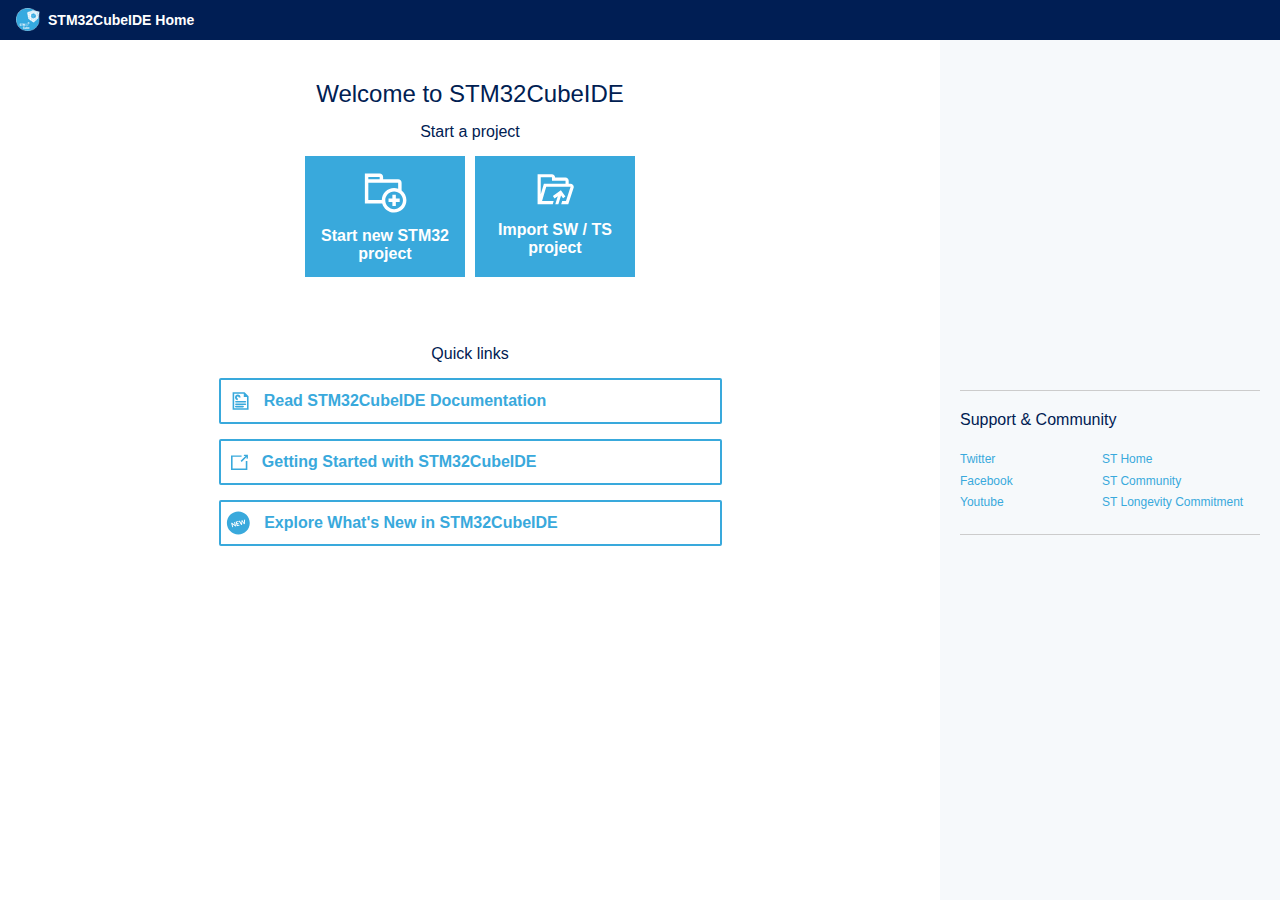
<file: code/STM32Driver/.metadata/.plugins/com.st.stm32cube.ide.mcu.informationcenter/index.html>
<!DOCTYPE html>
<html>
<head>
    <link rel="stylesheet" type="text/css" href="css/style.css">

    <link rel="icon" href="img/favicon.png" type="image/x-icon"/>
    <link rel="shortcut icon" href="img/favicon.png" type="image/x-icon"/>

    <meta http-equiv="content-type" content="text/html; charset=UTF-8"/>
    <title>Information Center</title>
</head>

<body>
<header class="header">
    <div class="header__logo"><a href="index.html"><img src="img/logo-ide.png" alt="STM32CubeIDE Logo"></a></div>
    <div class="header__logo--text"><a href="index.html">STM32CubeIDE Home</a></div>
</header>

<div class="wrapper">

    <main class="main">
        <section class="main__title"><h1>Welcome to STM32CubeIDE</h1></section>
        <section class="main__title-second"><h2>Start a project</h2></section>

        <div class="wrapper__container">
            <a class="container__box" href="http://org.eclipse.ui.intro/runAction?pluginId=com.st.stm32cube.ide.mcu.informationcenter&amp;class=com.st.stm32cube.ide.mcu.informationcenter.WelcomePageAction&amp;wizardId=com.st.stm32cube.common.projectcreation.ui.stm32projectwizard">
                <span class="container__box--svg">
                    <svg version="1.1" xmlns="http://www.w3.org/2000/svg" x="0px" y="0px"
                         width="46px" height="44px" viewBox="0 0 40 36" enable-background="new 0 0 40 36"
                         xml:space="preserve">
                        <path fill="currentColor" d="M26.425,25.848H23.07v-3h3.354v-3.354h3v3.354h3.354v3h-3.354V29.2h-3L26.425,25.848L26.425,25.848z
                             M17.595,27.148H2.5V1h12.861c1.657,0,3,1.343,3,3v2.145h13.076c1.657,0,3,1.343,3,3v6.717c2.64,2.023,4.188,5.16,4.188,8.486
                            c0,5.899-4.801,10.701-10.701,10.701C22.992,35.049,18.829,31.694,17.595,27.148z M31.437,14.239V9.144H5.501v15.005h11.723
                            c0.106-5.811,4.866-10.5,10.7-10.5C29.153,13.648,30.336,13.855,31.437,14.239z M15.361,4H5.5v2.144h9.861V4z M27.924,16.646
                            c-4.254,0-7.701,3.447-7.701,7.701c0,4.253,3.447,7.701,7.701,7.701c4.253,0,7.701-3.448,7.701-7.701
                        C35.625,20.094,32.177,16.646,27.924,16.646L27.924,16.646z"/>
                    </svg>
                </span>
                <span class="container__box--text">
                    Start new STM32 project
                </span>
            </a>
            <a class="container__box" href="http://org.eclipse.ui.intro/runAction?pluginId=com.st.stm32cube.ide.mcu.informationcenter&amp;class=com.st.stm32cube.ide.mcu.informationcenter.WelcomePageAction&amp;wizardId=org.eclipse.e4.ui.importer.wizard">
                <span class="container__box--svg">
                    <svg version="1.1" xmlns="http://www.w3.org/2000/svg" x="0px" y="0px"
                         width="44px" height="38px" viewBox="0 0 44 38" enable-background="new 0 0 44 38"
                         xml:space="preserve">
                        <path fill="currentColor" d="M30.059,27.17l2.359-1.773l-4.544-6.08l-8.027,5.764l1.726,2.406l3.215-2.295l-2.486,7.947h3.056
                            l1.014-3.166h-0.017l1.742-5.415L30.059,27.17L30.059,27.17z M37.517,12.667h-1.821V9.848c0-1.821-1.473-3.277-3.277-3.277H22.126
                            V6.444c0-1.805-1.472-3.278-3.277-3.278H4.583v30.004H7.75v-0.032h11.986l0.95-3.166H9.08l4.164-14.139h24.272
                            c0.017,0,0.032,0,0.063,0.016l-4.607,14.124h-3.784l-0.997,3.166h7.077l5.446-16.704l0.079-0.491
                            C40.794,14.139,39.322,12.667,37.517,12.667z M7.753,6.335h11.1c0.047,0,0.111,0.063,0.111,0.112v3.292h13.458
                        c0.062,0,0.11,0.047,0.11,0.112v2.817h-21.66l-3.12,10.61V6.335z"/>
                    </svg>
                </span>
                <span class="container__box--text">
                    Import SW / TS project
                </span>
            </a>
			<!--
            <a class="container__box" href="http://org.eclipse.ui.intro/runAction?pluginId=com.st.stm32cube.ide.mcu.informationcenter&amp;class=com.st.stm32cube.ide.mcu.informationcenter.DefaultApplicationOpenerAction&amp;file=internal.html">
                <span class="container__box--svg">
                    <svg version="1.1" xmlns="http://www.w3.org/2000/svg" x="0px" y="0px"
                         width="44px" height="40px" viewBox="0 0 44 40" enable-background="new 0 0 44 40"
                         xml:space="preserve">
                    <path fill="currentColor" d="M38.84,26.038c-0.449-1.399-1.243-2.663-2.309-3.675l1.854-5.687
                        c-0.012-0.008-8.55-0.017-25.611-0.02L8.395,31.543h13.85c0.438,1.268,1.159,2.405,2.09,3.334H7v0.035H3.667V3.333h15.005
                        c1.901,0,3.453,1.55,3.453,3.452v0.12h10.837c1.903,0,3.451,1.55,3.451,3.454v2.965h1.909c1.904,0,3.449,1.547,3.449,3.454v0.265
                        l-2.934,8.997H38.84z M7,24.472l3.278-11.148H33.08v-2.965c-0.002-0.064-0.054-0.117-0.118-0.12h-14.17V6.785
                        c-0.003-0.064-0.055-0.116-0.12-0.119H7V24.472z M30.521,33.755c-2.8,0-5.05-2.267-5.05-5.05c0-2.801,2.25-5.051,5.05-5.051
                        c2.783,0,5.051,2.25,5.051,5.051C35.572,31.488,33.305,33.755,30.521,33.755 M39.822,36.572l-3.65-3.634
                        c0.9-1.184,1.416-2.65,1.416-4.233c0-3.908-3.167-7.075-7.074-7.075c-3.908,0-7.075,3.167-7.075,7.075l0,0
                        c0,3.9,3.167,7.066,7.083,7.066c1.584,0,3.051-0.517,4.233-1.416l3.634,3.649c0.399,0.384,1.033,0.384,1.434,0
                        C40.205,37.605,40.205,36.972,39.822,36.572"/>
                    </svg>
                </span>
                <span class="container__box--text">
                    Explore Example Projects
                </span>
            </a>
			-->
        </div>
        <section class="main__title-second"><h2>Quick links</h2></section>

        <div class="wrapper__container__link">
            <a class="container__box__link" href="http://org.eclipse.ui.intro/runAction?pluginId=com.st.stm32cube.ide.mcu.informationcenter&amp;class=com.st.stm32cube.ide.mcu.informationcenter.ICDocPageAction&amp;">
                <span class="container__box__link--svg">
                    <svg version="1.1" xmlns="http://www.w3.org/2000/svg" x="0px" y="0px"
                         width="20px" height="22px" viewBox="0 0 20 22" enable-background="new 0 0 20 22"
                         xml:space="preserve">
                    <path fill="currentColor" d="M3.333,3.5v15h13.333V6.69L13.477,3.5H3.333z M1.667,1.833h12.5L18.334,6v14.166H1.667V1.833z
                         M13.334,3.5h0.143l3.189,3.19v0.144h-3.332V3.5z M5.096,12.666c-0.46,0-0.833-0.373-0.833-0.832C4.263,11.373,4.636,11,5.096,11
                        h9.936c0.461,0,0.834,0.373,0.834,0.834c0,0.459-0.373,0.832-0.834,0.832H5.096z M5.096,15.166c-0.46,0-0.833-0.373-0.833-0.832
                        c0-0.461,0.373-0.834,0.833-0.834h9.936c0.461,0,0.834,0.373,0.834,0.834c0,0.459-0.373,0.832-0.834,0.832H5.096z M5,17.666
                        c-0.46,0-0.833-0.373-0.833-0.832C4.167,16.373,4.54,16,5,16h7.629c0.459,0,0.833,0.373,0.833,0.834
                        c0,0.459-0.374,0.832-0.833,0.832H5z M10,7.25c0-1.611-1.306-2.917-2.917-2.917S4.167,5.639,4.167,7.25s1.306,2.917,2.917,2.917
                        V8.223c-0.537,0-0.973-0.436-0.973-0.973s0.436-0.973,0.973-0.973S8.056,6.713,8.056,7.25l0,0H10z"/>
                    </svg>
                    <span class="container__box__link--text">Read STM32CubeIDE Documentation</span>
                </span>
            </a>
        </div>
        <div class="wrapper__container__link">
            <a class="container__box__link" href="http://org.eclipse.ui.intro/runAction?pluginId=com.st.stm32cube.ide.mcu.informationcenter&amp;class=com.st.stm32cube.ide.mcu.informationcenter.DefaultApplicationOpenerAction&amp;file=docs/DM00598966.pdf&amp;plugin=com.st.stm32cube.ide.documentation">
                <span class="container__box__link--svg">
                    <svg version="1.1" xmlns="http://www.w3.org/2000/svg" x="0px" y="0px"
                         width="18px" height="17px" viewBox="0 0 18 17" enable-background="new 0 0 18 17"
                         xml:space="preserve">
                    <path fill="currentColor" d="M15.35,7H17v9.318H0V1.167h11V2.65H1.65v12.09h13.7V7z M9.967,6.781l5.137-5.137L13.235,1.8
                        l0.355-1.437l3.952,0.078l0.077,3.952l-1.481,0.31L16.25,2.79l-5.138,5.137L9.967,6.781z"/>
                    </svg>
                    <span class="container__box__link--text">Getting Started with STM32CubeIDE</span>
                </span>
            </a>
        </div>
<!-- STM32Cube Ecosystem pages
        <div class="wrapper__container__link">
            <a class="container__box__link" href="ecosystem.html">
                <span class="container__box__link--svg">
                    <svg version="1.1" xmlns="http://www.w3.org/2000/svg" x="0px" y="0px"
                         width="18px" height="17px" viewBox="0 0 18 17" enable-background="new 0 0 18 17"
                         xml:space="preserve">
                    <path fill="currentColor" d="M15.35,7H17v9.318H0V1.167h11V2.65H1.65v12.09h13.7V7z M9.967,6.781l5.137-5.137L13.235,1.8
                        l0.355-1.437l3.952,0.078l0.077,3.952l-1.481,0.31L16.25,2.79l-5.138,5.137L9.967,6.781z"/>
                    </svg>
                    <span class="container__box__link--text">Getting started with STM32Cube ecosystem</span>
                </span>
            </a>
        </div>
		-->
        <div class="wrapper__container__link">
            <a class="container__box__link" href="http://org.eclipse.ui.intro/runAction?pluginId=com.st.stm32cube.ide.mcu.informationcenter&amp;class=com.st.stm32cube.ide.mcu.informationcenter.DefaultApplicationOpenerAction&amp;file=docs/DM00603738.pdf&amp;plugin=com.st.stm32cube.ide.documentation">
                <span class="circle-svg">
                    <svg version="1.1" xmlns="http://www.w3.org/2000/svg" x="0px" y="0px"
                         width="26px" height="26px" viewBox="0 0 26 26" enable-background="new 0 0 26 26"
                         xml:space="preserve">
                    <path fill="currentColor" d="M13,25.071c6.667,0,12.071-5.404,12.071-12.071S19.667,0.929,13,0.929S0.929,6.333,0.929,13
                        S6.333,25.071,13,25.071z M16.228,13.553c-0.003-0.097-0.003-0.193,0-0.29l0.011-0.266l0.147-2.582
                        c0.02-0.156,0.136-0.283,0.29-0.317l0.315-0.079c0.079-0.023,0.165-0.022,0.243,0.004c0.07,0.025,0.129,0.074,0.167,0.137
                        l1.335,2.213l0.131,0.217c0.046,0.076,0.09,0.16,0.133,0.25c-0.011-0.176-0.018-0.352-0.018-0.528l0.033-2.554
                        c0.004-0.071,0.031-0.139,0.08-0.191c0.054-0.063,0.127-0.107,0.209-0.125l0.839-0.209l-0.272,4.949l-0.967,0.24l-1.572-2.632
                        c-0.061-0.095-0.117-0.191-0.17-0.29c0,0.112-0.004,0.224-0.014,0.335l-0.166,3.067l-0.967,0.24l-2.563-4.241l0.896-0.223
                        c0.082-0.023,0.168-0.022,0.248,0.004c0.069,0.024,0.127,0.073,0.163,0.138l1.228,2.239c0.041,0.073,0.082,0.15,0.125,0.234
                        c0.044,0.083,0.082,0.172,0.117,0.265v-0.004v0.004L16.228,13.553l0.001,0.002L16.228,13.553L16.228,13.553z M6.029,12.752
                        c0.046-0.011,0.085-0.019,0.118-0.022c0.061-0.008,0.123,0.004,0.177,0.033c0.035,0.02,0.068,0.041,0.099,0.065l2.87,2.216
                        c-0.056-0.159-0.106-0.321-0.148-0.485l-0.605-2.433l0.94-0.234l1.146,4.594l-0.555,0.14c-0.071,0.02-0.145,0.024-0.217,0.013
                        c-0.073-0.016-0.141-0.049-0.199-0.098l-2.849-2.196c0.026,0.077,0.051,0.155,0.074,0.231c0.023,0.074,0.043,0.146,0.061,0.213
                        l0.614,2.464l-0.94,0.233l-1.146-4.594L6.029,12.752L6.029,12.752z M13.194,10.966l0.205,0.82l-1.886,0.47l0.268,1.072l1.444-0.36
                        l0.197,0.789l-1.445,0.36l0.273,1.094l1.886-0.47l0.204,0.819l-2.958,0.738l-1.146-4.595L13.194,10.966z"/>
                    </svg>
                    <span class="container__box__link--text">Explore What&apos;s New in STM32CubeIDE</span>
                </span>
            </a>
        </div>
    </main>
	
    <aside class="aside">
        <!--<section class="aside__title"><h3>Today’s Digest</h3></section>
        <div class="aside__content__img">
            <div class="aside__content__img--svg">
                <img src="img/bitmap.png" class="bitmap-class" alt="">
            </div>-->
			<div style="margin-top: 350px;"> <!-- TODO: Dirty hack!-->
            <div class="aside-line"></div>
            <section class="aside__title-second"><h3>Support &amp; Community</h3></section>
            <div class="aside__content__wrapper">
                <div class="aside__content--text">
                    <ul>
                        <li><a href="http://org.eclipse.ui.intro/runAction?pluginId=com.st.stm32cube.ide.mcu.informationcenter&amp;class=com.st.stm32cube.ide.mcu.informationcenter.DefaultApplicationOpenerAction&amp;url=https://twitter.com/st_world">Twitter</a></li>
                        <li><a href="http://org.eclipse.ui.intro/runAction?pluginId=com.st.stm32cube.ide.mcu.informationcenter&amp;class=com.st.stm32cube.ide.mcu.informationcenter.DefaultApplicationOpenerAction&amp;url=https://www.facebook.com/STMicroelectronics.NV">Facebook</a></li>
                        <li><a href="http://org.eclipse.ui.intro/runAction?pluginId=com.st.stm32cube.ide.mcu.informationcenter&amp;class=com.st.stm32cube.ide.mcu.informationcenter.DefaultApplicationOpenerAction&amp;url=https://www.youtube.com/c/STMicroelectronics">Youtube</a></li>
                    </ul>
                </div>
                <div class="aside__content--text">
                    <ul>
                        <li><a href="http://org.eclipse.ui.intro/runAction?pluginId=com.st.stm32cube.ide.mcu.informationcenter&amp;class=com.st.stm32cube.ide.mcu.informationcenter.DefaultApplicationOpenerAction&amp;url=https://www.st.com/">ST Home</a></li>
                        <li><a href="http://org.eclipse.ui.intro/runAction?pluginId=com.st.stm32cube.ide.mcu.informationcenter&amp;class=com.st.stm32cube.ide.mcu.informationcenter.DefaultApplicationOpenerAction&amp;url=https://community.st.com/s/">ST Community</a></li>
						<li><a href="http://org.eclipse.ui.intro/runAction?pluginId=com.st.stm32cube.ide.mcu.informationcenter&amp;class=com.st.stm32cube.ide.mcu.informationcenter.DefaultApplicationOpenerAction&amp;url=https://www.st.com/content/st_com/en/support/resources/product-longevity.html">ST Longevity Commitment</a></li>
                    </ul>
                </div>
            </div>
            <div class="aside-line"></div>
        <!--</div>-->
    </aside>
</div>


</body>
</html>
</file>
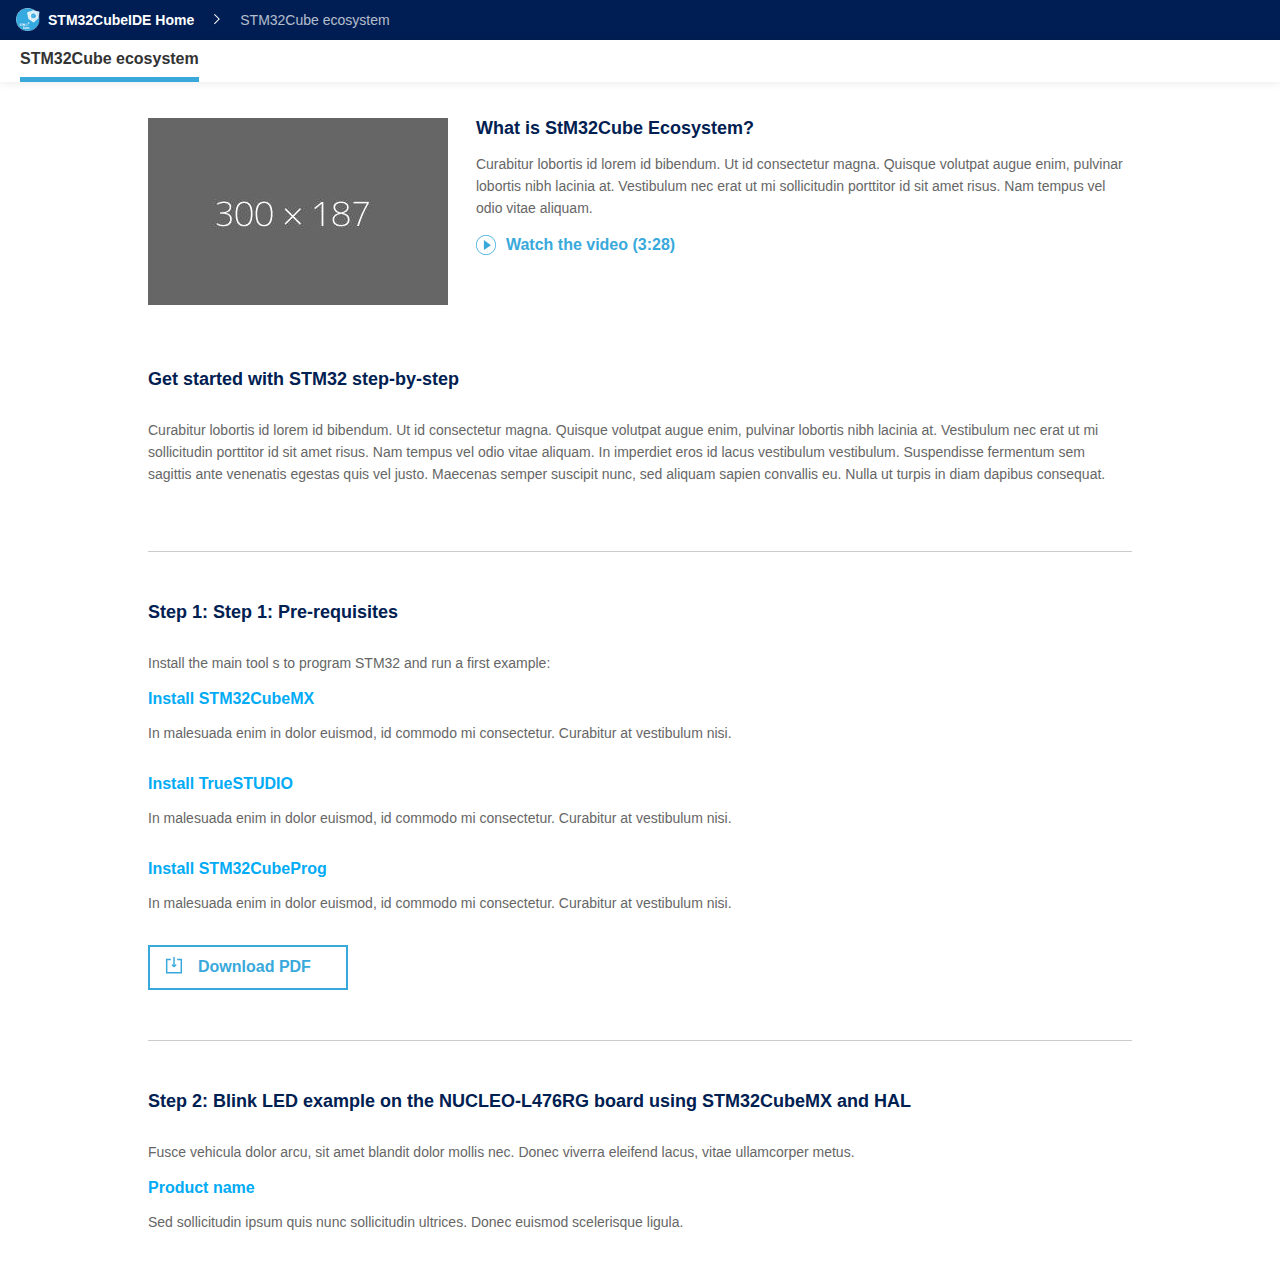
<file: code/STM32Driver/.metadata/.plugins/com.st.stm32cube.ide.mcu.informationcenter/ecosystem.html>
<!DOCTYPE html>
<html>
<head>
    <link rel="stylesheet" type="text/css" href="css/style.css">

    <link rel="icon" href="img/favicon.png" type="image/x-icon">
    <link rel="shortcut icon" href="img/favicon.png" type="image/x-icon">

    <meta http-equiv="content-type" content="text/html; charset=UTF-8"/>
    <title>Information Center</title>
</head>

<body>
<header class="header">
    <div class="header__logo"><a href="index.html"><img src="img/logo-ide.png" alt="STM32CubeIDE Logo"></a></div>
    <div class="header__logo--text"><a href="index.html">STM32CubeIDE Home</a></div>
    <div class="header__submenu--element">
        <svg width="6" height="11" viewBox="0 0 6 11">
            <path fill="#fff" fill-rule="nonzero" d="M4.442 5.11L0 9.519l.704.71 5.158-5.117L.71 0 .004.71z"/>
        </svg>
    </div>
    <div class="header__submenu--item">STM32Cube ecosystem</div>
</header>


<div class="tabs">
    <div class="tab">
        <input name="checkbox-tabs-group" type="radio" id="checkbox1" class="checkboxtab" checked>
        <label for="checkbox1">STM32Cube ecosystem</label>
        <div class="content">
            <div class="wrapper-main">
                <div class="wrapper-section">
                    <div class="col-4"><img src="img/dummy-vid.jpg" alt=""></div>
                    <div class="col-8">
                        <div class="section-title">What is StM32Cube Ecosystem?</div>
                        <div class="separator-small"></div>
                        <div class="content-text">Curabitur lobortis id lorem id bibendum. Ut id consectetur magna.
                            Quisque volutpat augue enim, pulvinar lobortis nibh lacinia at. Vestibulum nec erat ut
                            mi
                            sollicitudin porttitor id sit amet risus. Nam tempus vel odio vitae aliquam.
                        </div>
                        <div class="separator-small"></div>
                        <a class="btn btn-video" href="#">
                            <svg version="1.1" id="Ebene_1" xmlns="http://www.w3.org/2000/svg" x="0px" y="0px"
                                 width="20px" height="20px" viewBox="0 0 20 20" enable-background="new 0 0 20 20"
                                 xml:space="preserve">
                                <path id="Icon-5" fill="currentColor" d="M10,20C4.477,20,0,15.522,0,10C0,4.477,4.477,0,10,0c5.523,0,10,4.477,10,10
                                    C20,15.522,15.523,20,10,20z M10,19.285c5.129,0,9.285-4.157,9.285-9.285c0-5.128-4.156-9.286-9.285-9.286
                                    c-5.128,0-9.286,4.158-9.286,9.286C0.714,15.128,4.872,19.285,10,19.285z M7.894,5.012l7.06,5.125l-7.06,4.794V5.012z"></path>
                            </svg>
                            <span class="btn-text">Watch the video (3:28)</span>
                        </a>
                    </div>
                </div>
                <div class="seperator-60"></div>
                <div class="wrapper-section">
                    <div class="col-12">
                        <div class="section-title">Get started with STM32 step-by-step</div>
                        <div class="seperator-big"></div>
                        <div class="content-text">Curabitur lobortis id lorem id bibendum. Ut id consectetur magna.
                            Quisque volutpat augue enim, pulvinar lobortis nibh lacinia at. Vestibulum nec erat ut
                            mi
                            sollicitudin porttitor id sit amet risus. Nam tempus vel odio vitae aliquam. In
                            imperdiet
                            eros id lacus vestibulum vestibulum. Suspendisse fermentum sem sagittis ante venenatis
                            egestas quis vel justo. Maecenas semper suscipit nunc, sed aliquam sapien convallis eu.
                            Nulla ut turpis in diam dapibus consequat.
                        </div>
                        <div class="separator-small"></div>
                    </div>
                </div>
                <div class="wrapper-section">
                    <div class="line"></div>
                </div>

                <div class="wrapper-section">
                    <div class="col-12">
                        <div class="section-title">Step 1: Step 1: Pre-requisites</div>
                        <div class="seperator-big"></div>
                        <div class="content-text">Install the main tool
                            s to program STM32 and run a first example:
                        </div>
                        <div class="separator-small"></div>

                        <a class="section-title-second" href="#">Install STM32CubeMX</a>
                        <div class="separator-small"></div>
                        <div class="content-text">In malesuada enim in dolor euismod, id commodo mi consectetur.
                            Curabitur at vestibulum nisi.
                        </div>
                        <div class="seperator-big"></div>

                        <a class="section-title-second" href="#">Install TrueSTUDIO</a>
                        <div class="separator-small"></div>
                        <div class="content-text">In malesuada enim in dolor euismod, id commodo mi consectetur.
                            Curabitur at vestibulum nisi.
                        </div>
                        <div class="seperator-big"></div>

                        <a class="section-title-second" href="#">Install STM32CubeProg</a>
                        <div class="separator-small"></div>
                        <div class="content-text">In malesuada enim in dolor euismod, id commodo mi consectetur.
                            Curabitur at vestibulum nisi.
                        </div>
                        <div class="seperator-big"></div>


                        <a class="btn btn-border" href="#">
                            <div class="btn-download-svg">
                                <svg version="1.1" xmlns="http://www.w3.org/2000/svg" x="0px" y="0px"
                                     width="18px" height="17px" viewBox="0 0 18 19" enable-background="new 0 0 18 19"
                                     xml:space="preserve">
                                    <path id="icon-download" fill="currentColor" d="M12.494,2H18v16.318H0V2h5.505v1.6H1.65v13.14h14.7V3.6h-3.855V2z M8.19,0h1.621v9.265
                                        l1.273-1.432L11.913,9.1l-2.849,2.74L6.215,9.1l0.765-1.267l1.21,1.433V0z"/>
                                </svg>
                            </div>
                            <span class="btn-text">Download PDF</span>
                        </a>
                    </div>
                </div>

                <div class="wrapper-section">
                    <div class="line"></div>
                </div>
                <div class="wrapper-section">
                    <div class="col-12">
                        <div class="section-title">Step 2: Blink LED example on the NUCLEO-L476RG board using
                            STM32CubeMX and HAL
                        </div>
                        <div class="seperator-big"></div>
                        <div class="content-text">Fusce vehicula dolor arcu, sit amet blandit dolor mollis nec.
                            Donec viverra eleifend lacus, vitae ullamcorper metus.
                        </div>
                        <div class="separator-small"></div>

                        <a class="section-title-second" href="#">Product name</a>
                        <div class="separator-small"></div>
                        <div class="content-text">Sed sollicitudin ipsum quis nunc sollicitudin ultrices. Donec
                            euismod scelerisque ligula.
                        </div>
                        <div class="seperator-big"></div>

                    </div>
                </div>
            </div>
        </div>
    </div>
    <!---
    <div class="tab">
        <input name="checkbox-tabs-group" type="radio" id="checkbox2" class="checkboxtab">
        <label for="checkbox2">Support and Trainings</label>
        <div class="content">
            This is the content of tab 2
        </div>
    </div>
    !-->
</div>

</body>
</html>
</file>
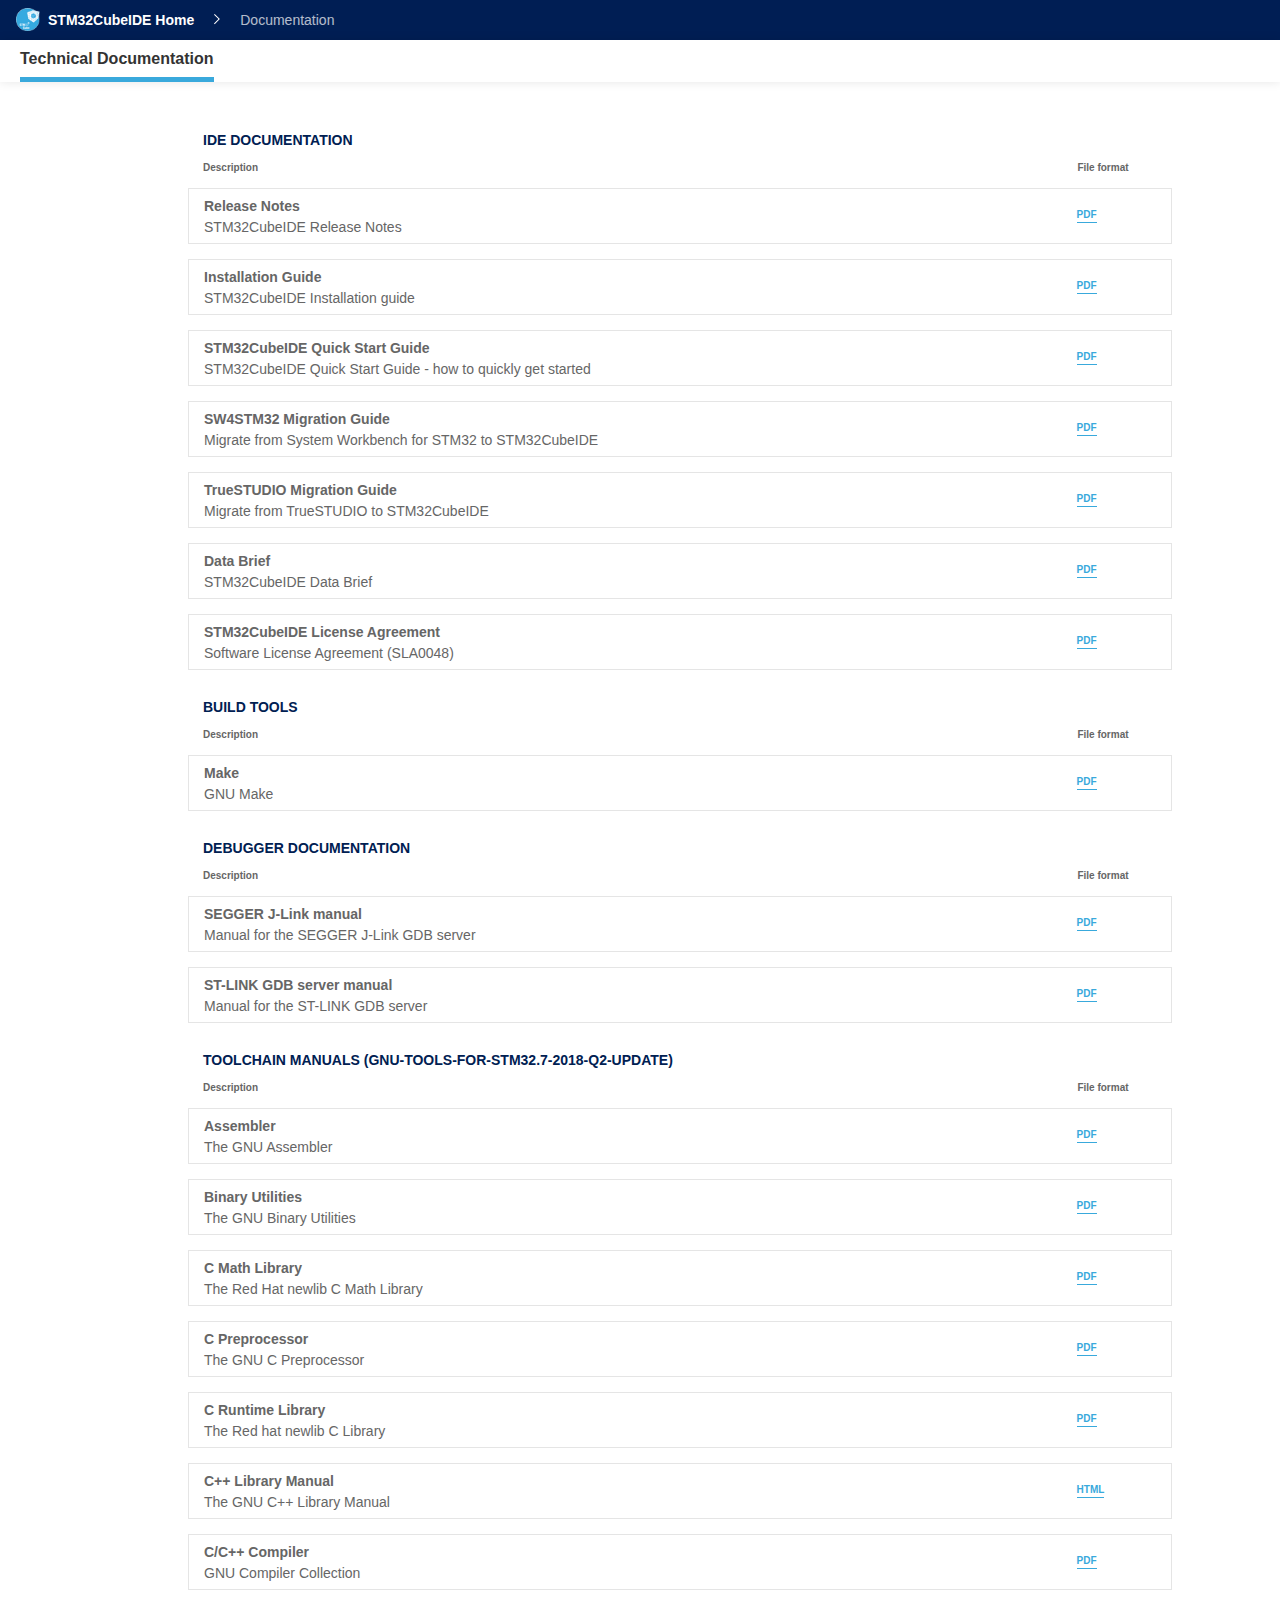
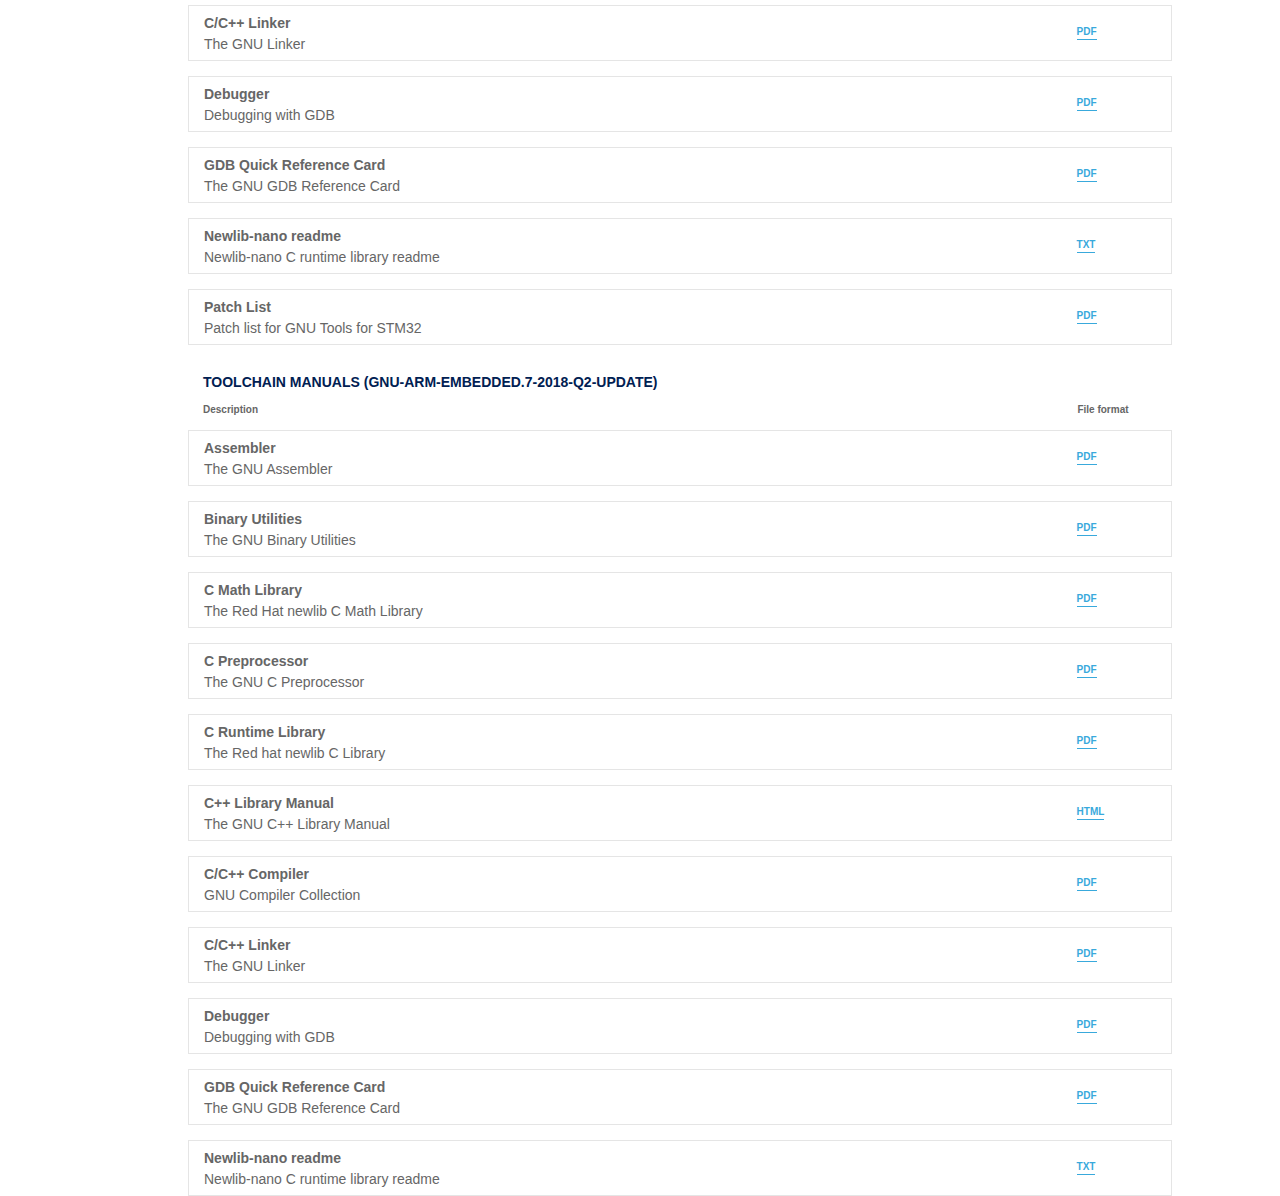
<file: code/STM32Driver/.metadata/.plugins/com.st.stm32cube.ide.mcu.informationcenter/tech-doc.html>
<!DOCTYPE html>
<html>
<head>
    <link rel="stylesheet" type="text/css" href="css/style.css">

    <link rel="icon" href="img/favicon.png" type="image/x-icon"/>
    <link rel="shortcut icon" href="img/favicon.png" type="image/x-icon"/>

    <meta http-equiv="content-type" content="text/html; charset=UTF-8"/>
    <title>Information Center</title>
</head>

<body>
<header class="header">
    <div class="header__logo"><a href="index.html"><img src="img/logo-ide.png" alt="STM32CubeIDE Logo"></a></div>
    <div class="header__logo--text"><a href="index.html">STM32CubeIDE Home</a></div>
    <div class="header__submenu--element">
        <svg xmlns="http://www.w3.org/2000/svg" width="6" height="11" viewBox="0 0 6 11">
            <path fill="#fff" fill-rule="nonzero" d="M4.442 5.11L0 9.519l.704.71 5.158-5.117L.71 0 .004.71z"/>
        </svg>
    </div>
    <div class="header__submenu--item">Documentation</div>
</header>

<div class="tabs">
    <div class="tab">
        <input name="checkbox-tabs-group" type="radio" id="checkbox1" class="checkboxtab" checked>
        <label for="checkbox1">Technical Documentation</label>
        <div class="content">
            <div class="wrapper-main">

			<!-- IDE DOCS! START HERE -->
			
			<div class="wrapper-main">
            <div class="wrapper-main">
                <div class="wrapper-section wrapper-padding">
                    <div class="col-12">
                        <div class="separator-small"></div>
                        <div class="section-title-download">IDE DOCUMENTATION</div>
                        <div class="separator-small"></div>
                    </div>
                </div>
                <div class="wrapper-section wrapper-padding">
                    <div class="col-11">
                        <div class="section-title-descri">Description</div>
                    </div>
                    <div class="col-1">
                        <div class="section-title-descri">File format</div>
                    </div>
                </div>
                <div class="separator-small"></div>                <div class="wrapper-section">
                    <section class="wrapper-section download-box">
                        <div class="col-11">
                            <div class="download-box--title">Release Notes</div>
                            <div class="download-box--descri">STM32CubeIDE Release Notes</div>
                        </div>
                        <div class="col-1">
                            <a class="btn btn-download-box" href="http://org.eclipse.ui.intro/runAction?pluginId=com.st.stm32cube.ide.mcu.informationcenter&amp;class=com.st.stm32cube.ide.mcu.informationcenter.DefaultApplicationOpenerAction&amp;path=/D:/STM32CubeIDE_1.0.2/STM32CubeIDE/plugins/com.st.stm32cube.ide.documentation_1.0.1.201906121233/docs/DM00603738.pdf">
                                <span class="btn-text-download ">PDF</span>
                            </a>
                        </div>
                    </section>
                </div>
				
				<div class="separator-small"></div>                <div class="wrapper-section">
                    <section class="wrapper-section download-box">
                        <div class="col-11">
                            <div class="download-box--title">Installation Guide</div>
                            <div class="download-box--descri">STM32CubeIDE Installation guide</div>
                        </div>
                        <div class="col-1">
                            <a class="btn btn-download-box" href="http://org.eclipse.ui.intro/runAction?pluginId=com.st.stm32cube.ide.mcu.informationcenter&amp;class=com.st.stm32cube.ide.mcu.informationcenter.DefaultApplicationOpenerAction&amp;path=/D:/STM32CubeIDE_1.0.2/STM32CubeIDE/plugins/com.st.stm32cube.ide.documentation_1.0.1.201906121233/docs/DM00603964.pdf">
                                <span class="btn-text-download ">PDF</span>
                            </a>
                        </div>
                    </section>
                </div>
				
				<div class="separator-small"></div>                <div class="wrapper-section">
                    <section class="wrapper-section download-box">
                        <div class="col-11">
                            <div class="download-box--title">STM32CubeIDE Quick Start Guide</div>
                            <div class="download-box--descri">STM32CubeIDE Quick Start Guide - how to quickly get started</div>
                        </div>
                        <div class="col-1">
                            <a class="btn btn-download-box" href="http://org.eclipse.ui.intro/runAction?pluginId=com.st.stm32cube.ide.mcu.informationcenter&amp;class=com.st.stm32cube.ide.mcu.informationcenter.DefaultApplicationOpenerAction&amp;path=/D:/STM32CubeIDE_1.0.2/STM32CubeIDE/plugins/com.st.stm32cube.ide.documentation_1.0.1.201906121233/docs/DM00598966.pdf">
                                <span class="btn-text-download ">PDF</span>
                            </a>
                        </div>
                    </section>
                </div>
				
				<div class="separator-small"></div>                <div class="wrapper-section">
                    <section class="wrapper-section download-box">
                        <div class="col-11">
                            <div class="download-box--title">SW4STM32 Migration Guide</div>
                            <div class="download-box--descri">Migrate from System Workbench for STM32 to STM32CubeIDE</div>
                        </div>
                        <div class="col-1">
                            <a class="btn btn-download-box" href="http://org.eclipse.ui.intro/runAction?pluginId=com.st.stm32cube.ide.mcu.informationcenter&amp;class=com.st.stm32cube.ide.mcu.informationcenter.DefaultApplicationOpenerAction&amp;path=/D:/STM32CubeIDE_1.0.2/STM32CubeIDE/plugins/com.st.stm32cube.ide.documentation_1.0.1.201906121233/docs/DM00613836.pdf">
                                <span class="btn-text-download ">PDF</span>
                            </a>
                        </div>
                    </section>
                </div>
				
				<div class="separator-small"></div>                <div class="wrapper-section">
                    <section class="wrapper-section download-box">
                        <div class="col-11">
                            <div class="download-box--title">TrueSTUDIO Migration Guide</div>
                            <div class="download-box--descri">Migrate from TrueSTUDIO to STM32CubeIDE</div>
                        </div>
                        <div class="col-1">
                            <a class="btn btn-download-box" href="http://org.eclipse.ui.intro/runAction?pluginId=com.st.stm32cube.ide.mcu.informationcenter&amp;class=com.st.stm32cube.ide.mcu.informationcenter.DefaultApplicationOpenerAction&amp;path=/D:/STM32CubeIDE_1.0.2/STM32CubeIDE/plugins/com.st.stm32cube.ide.documentation_1.0.1.201906121233/docs/DM00613834.pdf">
                                <span class="btn-text-download ">PDF</span>
                            </a>
                        </div>
                    </section>
                </div>
				
				<div class="separator-small"></div>                <div class="wrapper-section">
                    <section class="wrapper-section download-box">
                        <div class="col-11">
                            <div class="download-box--title">Data Brief</div>
                            <div class="download-box--descri">STM32CubeIDE Data Brief</div>
                        </div>
                        <div class="col-1">
                            <a class="btn btn-download-box" href="http://org.eclipse.ui.intro/runAction?pluginId=com.st.stm32cube.ide.mcu.informationcenter&amp;class=com.st.stm32cube.ide.mcu.informationcenter.DefaultApplicationOpenerAction&amp;path=/D:/STM32CubeIDE_1.0.2/STM32CubeIDE/plugins/com.st.stm32cube.ide.documentation_1.0.1.201906121233/docs/DM00603684.pdf">
                                <span class="btn-text-download ">PDF</span>
                            </a>
                        </div>
                    </section>
                </div>
				
				<div class="separator-small"></div>                <div class="wrapper-section">
                    <section class="wrapper-section download-box">
                        <div class="col-11">
                            <div class="download-box--title">STM32CubeIDE License Agreement</div>
                            <div class="download-box--descri">Software License Agreement (SLA0048)</div>
                        </div>
                        <div class="col-1">
                            <a class="btn btn-download-box" href="http://org.eclipse.ui.intro/runAction?pluginId=com.st.stm32cube.ide.mcu.informationcenter&amp;class=com.st.stm32cube.ide.mcu.informationcenter.DefaultApplicationOpenerAction&amp;path=/D:/STM32CubeIDE_1.0.2/STM32CubeIDE/plugins/com.st.stm32cube.ide.documentation_1.0.1.201906121233/docs/DM00218346.pdf">
                                <span class="btn-text-download ">PDF</span>
                            </a>
                        </div>
                    </section>
                </div>
				
				<div class="separator-small"></div>        </div>            <div class="wrapper-main">
                <div class="wrapper-section wrapper-padding">
                    <div class="col-12">
                        <div class="separator-small"></div>
                        <div class="section-title-download">BUILD TOOLS</div>
                        <div class="separator-small"></div>
                    </div>
                </div>
                <div class="wrapper-section wrapper-padding">
                    <div class="col-11">
                        <div class="section-title-descri">Description</div>
                    </div>
                    <div class="col-1">
                        <div class="section-title-descri">File format</div>
                    </div>
                </div>
                <div class="separator-small"></div>                <div class="wrapper-section">
                    <section class="wrapper-section download-box">
                        <div class="col-11">
                            <div class="download-box--title">Make</div>
                            <div class="download-box--descri">GNU Make</div>
                        </div>
                        <div class="col-1">
                            <a class="btn btn-download-box" href="http://org.eclipse.ui.intro/runAction?pluginId=com.st.stm32cube.ide.mcu.informationcenter&amp;class=com.st.stm32cube.ide.mcu.informationcenter.DefaultApplicationOpenerAction&amp;path=/D:/STM32CubeIDE_1.0.2/STM32CubeIDE/plugins/com.st.stm32cube.ide.mcu.externaltools.make.win32_1.0.2.201907030841/tools/share/doc/make/make.pdf">
                                <span class="btn-text-download ">PDF</span>
                            </a>
                        </div>
                    </section>
                </div>
				
				<div class="separator-small"></div>        </div>            <div class="wrapper-main">
                <div class="wrapper-section wrapper-padding">
                    <div class="col-12">
                        <div class="separator-small"></div>
                        <div class="section-title-download">DEBUGGER DOCUMENTATION</div>
                        <div class="separator-small"></div>
                    </div>
                </div>
                <div class="wrapper-section wrapper-padding">
                    <div class="col-11">
                        <div class="section-title-descri">Description</div>
                    </div>
                    <div class="col-1">
                        <div class="section-title-descri">File format</div>
                    </div>
                </div>
                <div class="separator-small"></div>                <div class="wrapper-section">
                    <section class="wrapper-section download-box">
                        <div class="col-11">
                            <div class="download-box--title">SEGGER J-Link manual</div>
                            <div class="download-box--descri">Manual for the SEGGER J-Link GDB server</div>
                        </div>
                        <div class="col-1">
                            <a class="btn btn-download-box" href="http://org.eclipse.ui.intro/runAction?pluginId=com.st.stm32cube.ide.mcu.informationcenter&amp;class=com.st.stm32cube.ide.mcu.informationcenter.DefaultApplicationOpenerAction&amp;path=/D:/STM32CubeIDE_1.0.2/STM32CubeIDE/plugins/com.st.stm32cube.ide.mcu.externaltools.jlink.win32_1.0.0.201904160814/tools/bin/Doc/Manuals/UM08001_JLink.pdf">
                                <span class="btn-text-download ">PDF</span>
                            </a>
                        </div>
                    </section>
                </div>
				
				<div class="separator-small"></div>                <div class="wrapper-section">
                    <section class="wrapper-section download-box">
                        <div class="col-11">
                            <div class="download-box--title">ST-LINK GDB server manual</div>
                            <div class="download-box--descri">Manual for the ST-LINK GDB server</div>
                        </div>
                        <div class="col-1">
                            <a class="btn btn-download-box" href="http://org.eclipse.ui.intro/runAction?pluginId=com.st.stm32cube.ide.mcu.informationcenter&amp;class=com.st.stm32cube.ide.mcu.informationcenter.DefaultApplicationOpenerAction&amp;path=/D:/STM32CubeIDE_1.0.2/STM32CubeIDE/plugins/com.st.stm32cube.ide.mcu.externaltools.stlink-gdb-server.win32_1.0.0.201904160814/tools/doc/DM00613038.pdf">
                                <span class="btn-text-download ">PDF</span>
                            </a>
                        </div>
                    </section>
                </div>
				
				<div class="separator-small"></div>        </div>            <div class="wrapper-main">
                <div class="wrapper-section wrapper-padding">
                    <div class="col-12">
                        <div class="separator-small"></div>
                        <div class="section-title-download">TOOLCHAIN MANUALS (gnu-tools-for-stm32.7-2018-q2-update)</div>
                        <div class="separator-small"></div>
                    </div>
                </div>
                <div class="wrapper-section wrapper-padding">
                    <div class="col-11">
                        <div class="section-title-descri">Description</div>
                    </div>
                    <div class="col-1">
                        <div class="section-title-descri">File format</div>
                    </div>
                </div>
                <div class="separator-small"></div>                <div class="wrapper-section">
                    <section class="wrapper-section download-box">
                        <div class="col-11">
                            <div class="download-box--title">Assembler</div>
                            <div class="download-box--descri">The GNU Assembler</div>
                        </div>
                        <div class="col-1">
                            <a class="btn btn-download-box" href="http://org.eclipse.ui.intro/runAction?pluginId=com.st.stm32cube.ide.mcu.informationcenter&amp;class=com.st.stm32cube.ide.mcu.informationcenter.DefaultApplicationOpenerAction&amp;path=/D:/STM32CubeIDE_1.0.2/STM32CubeIDE/plugins/com.st.stm32cube.ide.mcu.externaltools.gnu-tools-for-stm32.7-2018-q2-update.win32_1.0.0.201904181610/tools/share/doc/gcc-arm-none-eabi/pdf/as.pdf">
                                <span class="btn-text-download ">PDF</span>
                            </a>
                        </div>
                    </section>
                </div>
				
				<div class="separator-small"></div>                <div class="wrapper-section">
                    <section class="wrapper-section download-box">
                        <div class="col-11">
                            <div class="download-box--title">Binary Utilities</div>
                            <div class="download-box--descri">The GNU Binary Utilities</div>
                        </div>
                        <div class="col-1">
                            <a class="btn btn-download-box" href="http://org.eclipse.ui.intro/runAction?pluginId=com.st.stm32cube.ide.mcu.informationcenter&amp;class=com.st.stm32cube.ide.mcu.informationcenter.DefaultApplicationOpenerAction&amp;path=/D:/STM32CubeIDE_1.0.2/STM32CubeIDE/plugins/com.st.stm32cube.ide.mcu.externaltools.gnu-tools-for-stm32.7-2018-q2-update.win32_1.0.0.201904181610/tools/share/doc/gcc-arm-none-eabi/pdf/binutils.pdf">
                                <span class="btn-text-download ">PDF</span>
                            </a>
                        </div>
                    </section>
                </div>
				
				<div class="separator-small"></div>                <div class="wrapper-section">
                    <section class="wrapper-section download-box">
                        <div class="col-11">
                            <div class="download-box--title">C Math Library</div>
                            <div class="download-box--descri">The Red Hat newlib C Math Library</div>
                        </div>
                        <div class="col-1">
                            <a class="btn btn-download-box" href="http://org.eclipse.ui.intro/runAction?pluginId=com.st.stm32cube.ide.mcu.informationcenter&amp;class=com.st.stm32cube.ide.mcu.informationcenter.DefaultApplicationOpenerAction&amp;path=/D:/STM32CubeIDE_1.0.2/STM32CubeIDE/plugins/com.st.stm32cube.ide.mcu.externaltools.gnu-tools-for-stm32.7-2018-q2-update.win32_1.0.0.201904181610/tools/share/doc/gcc-arm-none-eabi/pdf/libm.pdf">
                                <span class="btn-text-download ">PDF</span>
                            </a>
                        </div>
                    </section>
                </div>
				
				<div class="separator-small"></div>                <div class="wrapper-section">
                    <section class="wrapper-section download-box">
                        <div class="col-11">
                            <div class="download-box--title">C Preprocessor</div>
                            <div class="download-box--descri">The GNU C Preprocessor</div>
                        </div>
                        <div class="col-1">
                            <a class="btn btn-download-box" href="http://org.eclipse.ui.intro/runAction?pluginId=com.st.stm32cube.ide.mcu.informationcenter&amp;class=com.st.stm32cube.ide.mcu.informationcenter.DefaultApplicationOpenerAction&amp;path=/D:/STM32CubeIDE_1.0.2/STM32CubeIDE/plugins/com.st.stm32cube.ide.mcu.externaltools.gnu-tools-for-stm32.7-2018-q2-update.win32_1.0.0.201904181610/tools/share/doc/gcc-arm-none-eabi/pdf/gcc/cpp.pdf">
                                <span class="btn-text-download ">PDF</span>
                            </a>
                        </div>
                    </section>
                </div>
				
				<div class="separator-small"></div>                <div class="wrapper-section">
                    <section class="wrapper-section download-box">
                        <div class="col-11">
                            <div class="download-box--title">C Runtime Library</div>
                            <div class="download-box--descri">The Red hat newlib C Library</div>
                        </div>
                        <div class="col-1">
                            <a class="btn btn-download-box" href="http://org.eclipse.ui.intro/runAction?pluginId=com.st.stm32cube.ide.mcu.informationcenter&amp;class=com.st.stm32cube.ide.mcu.informationcenter.DefaultApplicationOpenerAction&amp;path=/D:/STM32CubeIDE_1.0.2/STM32CubeIDE/plugins/com.st.stm32cube.ide.mcu.externaltools.gnu-tools-for-stm32.7-2018-q2-update.win32_1.0.0.201904181610/tools/share/doc/gcc-arm-none-eabi/pdf/libc.pdf">
                                <span class="btn-text-download ">PDF</span>
                            </a>
                        </div>
                    </section>
                </div>
				
				<div class="separator-small"></div>                <div class="wrapper-section">
                    <section class="wrapper-section download-box">
                        <div class="col-11">
                            <div class="download-box--title">C++ Library Manual</div>
                            <div class="download-box--descri">The GNU C++ Library Manual</div>
                        </div>
                        <div class="col-1">
                            <a class="btn btn-download-box" href="http://org.eclipse.ui.intro/runAction?pluginId=com.st.stm32cube.ide.mcu.informationcenter&amp;class=com.st.stm32cube.ide.mcu.informationcenter.DefaultApplicationOpenerAction&amp;url=https://gcc.gnu.org/onlinedocs/libstdc%2b%2b/index.html">
                                <span class="btn-text-download ">HTML</span>
                            </a>
                        </div>
                    </section>
                </div>
				
				<div class="separator-small"></div>                <div class="wrapper-section">
                    <section class="wrapper-section download-box">
                        <div class="col-11">
                            <div class="download-box--title">C/C++ Compiler</div>
                            <div class="download-box--descri">GNU Compiler Collection</div>
                        </div>
                        <div class="col-1">
                            <a class="btn btn-download-box" href="http://org.eclipse.ui.intro/runAction?pluginId=com.st.stm32cube.ide.mcu.informationcenter&amp;class=com.st.stm32cube.ide.mcu.informationcenter.DefaultApplicationOpenerAction&amp;path=/D:/STM32CubeIDE_1.0.2/STM32CubeIDE/plugins/com.st.stm32cube.ide.mcu.externaltools.gnu-tools-for-stm32.7-2018-q2-update.win32_1.0.0.201904181610/tools/share/doc/gcc-arm-none-eabi/pdf/gcc/gcc.pdf">
                                <span class="btn-text-download ">PDF</span>
                            </a>
                        </div>
                    </section>
                </div>
				
				<div class="separator-small"></div>                <div class="wrapper-section">
                    <section class="wrapper-section download-box">
                        <div class="col-11">
                            <div class="download-box--title">C/C++ Linker</div>
                            <div class="download-box--descri">The GNU Linker</div>
                        </div>
                        <div class="col-1">
                            <a class="btn btn-download-box" href="http://org.eclipse.ui.intro/runAction?pluginId=com.st.stm32cube.ide.mcu.informationcenter&amp;class=com.st.stm32cube.ide.mcu.informationcenter.DefaultApplicationOpenerAction&amp;path=/D:/STM32CubeIDE_1.0.2/STM32CubeIDE/plugins/com.st.stm32cube.ide.mcu.externaltools.gnu-tools-for-stm32.7-2018-q2-update.win32_1.0.0.201904181610/tools/share/doc/gcc-arm-none-eabi/pdf/ld.pdf">
                                <span class="btn-text-download ">PDF</span>
                            </a>
                        </div>
                    </section>
                </div>
				
				<div class="separator-small"></div>                <div class="wrapper-section">
                    <section class="wrapper-section download-box">
                        <div class="col-11">
                            <div class="download-box--title">Debugger</div>
                            <div class="download-box--descri">Debugging with GDB</div>
                        </div>
                        <div class="col-1">
                            <a class="btn btn-download-box" href="http://org.eclipse.ui.intro/runAction?pluginId=com.st.stm32cube.ide.mcu.informationcenter&amp;class=com.st.stm32cube.ide.mcu.informationcenter.DefaultApplicationOpenerAction&amp;path=/D:/STM32CubeIDE_1.0.2/STM32CubeIDE/plugins/com.st.stm32cube.ide.mcu.externaltools.gnu-tools-for-stm32.7-2018-q2-update.win32_1.0.0.201904181610/tools/share/doc/gcc-arm-none-eabi/pdf/gdb.pdf">
                                <span class="btn-text-download ">PDF</span>
                            </a>
                        </div>
                    </section>
                </div>
				
				<div class="separator-small"></div>                <div class="wrapper-section">
                    <section class="wrapper-section download-box">
                        <div class="col-11">
                            <div class="download-box--title">GDB Quick Reference Card</div>
                            <div class="download-box--descri">The GNU GDB Reference Card</div>
                        </div>
                        <div class="col-1">
                            <a class="btn btn-download-box" href="http://org.eclipse.ui.intro/runAction?pluginId=com.st.stm32cube.ide.mcu.informationcenter&amp;class=com.st.stm32cube.ide.mcu.informationcenter.DefaultApplicationOpenerAction&amp;path=/D:/STM32CubeIDE_1.0.2/STM32CubeIDE/plugins/com.st.stm32cube.ide.mcu.externaltools.gnu-tools-for-stm32.7-2018-q2-update.win32_1.0.0.201904181610/tools/share/doc/gcc-arm-none-eabi/pdf/refcard.pdf">
                                <span class="btn-text-download ">PDF</span>
                            </a>
                        </div>
                    </section>
                </div>
				
				<div class="separator-small"></div>                <div class="wrapper-section">
                    <section class="wrapper-section download-box">
                        <div class="col-11">
                            <div class="download-box--title">Newlib-nano readme</div>
                            <div class="download-box--descri">Newlib-nano C runtime library readme</div>
                        </div>
                        <div class="col-1">
                            <a class="btn btn-download-box" href="http://org.eclipse.ui.intro/runAction?pluginId=com.st.stm32cube.ide.mcu.informationcenter&amp;class=com.st.stm32cube.ide.mcu.informationcenter.DefaultApplicationOpenerAction&amp;path=/D:/STM32CubeIDE_1.0.2/STM32CubeIDE/plugins/com.st.stm32cube.ide.mcu.externaltools.gnu-tools-for-stm32.7-2018-q2-update.win32_1.0.0.201904181610/tools/share/doc/gcc-arm-none-eabi/readme.txt">
                                <span class="btn-text-download ">TXT</span>
                            </a>
                        </div>
                    </section>
                </div>
				
				<div class="separator-small"></div>                <div class="wrapper-section">
                    <section class="wrapper-section download-box">
                        <div class="col-11">
                            <div class="download-box--title">Patch List</div>
                            <div class="download-box--descri">Patch list for GNU Tools for STM32</div>
                        </div>
                        <div class="col-1">
                            <a class="btn btn-download-box" href="http://org.eclipse.ui.intro/runAction?pluginId=com.st.stm32cube.ide.mcu.informationcenter&amp;class=com.st.stm32cube.ide.mcu.informationcenter.DefaultApplicationOpenerAction&amp;path=/D:/STM32CubeIDE_1.0.2/STM32CubeIDE/plugins/com.st.stm32cube.ide.mcu.externaltools.gnu-tools-for-stm32.7-2018-q2-update.win32_1.0.0.201904181610/docs/gnu-tools-for-stm32_patches.pdf">
                                <span class="btn-text-download ">PDF</span>
                            </a>
                        </div>
                    </section>
                </div>
				
				<div class="separator-small"></div>        </div>            <div class="wrapper-main">
                <div class="wrapper-section wrapper-padding">
                    <div class="col-12">
                        <div class="separator-small"></div>
                        <div class="section-title-download">TOOLCHAIN MANUALS (gnu-arm-embedded.7-2018-q2-update)</div>
                        <div class="separator-small"></div>
                    </div>
                </div>
                <div class="wrapper-section wrapper-padding">
                    <div class="col-11">
                        <div class="section-title-descri">Description</div>
                    </div>
                    <div class="col-1">
                        <div class="section-title-descri">File format</div>
                    </div>
                </div>
                <div class="separator-small"></div>                <div class="wrapper-section">
                    <section class="wrapper-section download-box">
                        <div class="col-11">
                            <div class="download-box--title">Assembler</div>
                            <div class="download-box--descri">The GNU Assembler</div>
                        </div>
                        <div class="col-1">
                            <a class="btn btn-download-box" href="http://org.eclipse.ui.intro/runAction?pluginId=com.st.stm32cube.ide.mcu.informationcenter&amp;class=com.st.stm32cube.ide.mcu.informationcenter.DefaultApplicationOpenerAction&amp;path=/D:/STM32CubeIDE_1.0.2/STM32CubeIDE/plugins/com.st.stm32cube.ide.mcu.externaltools.gnu-arm-embedded.7-2018-q2-update.win32_1.0.0.201904081647/tools/share/doc/gcc-arm-none-eabi/pdf/as.pdf">
                                <span class="btn-text-download ">PDF</span>
                            </a>
                        </div>
                    </section>
                </div>
				
				<div class="separator-small"></div>                <div class="wrapper-section">
                    <section class="wrapper-section download-box">
                        <div class="col-11">
                            <div class="download-box--title">Binary Utilities</div>
                            <div class="download-box--descri">The GNU Binary Utilities</div>
                        </div>
                        <div class="col-1">
                            <a class="btn btn-download-box" href="http://org.eclipse.ui.intro/runAction?pluginId=com.st.stm32cube.ide.mcu.informationcenter&amp;class=com.st.stm32cube.ide.mcu.informationcenter.DefaultApplicationOpenerAction&amp;path=/D:/STM32CubeIDE_1.0.2/STM32CubeIDE/plugins/com.st.stm32cube.ide.mcu.externaltools.gnu-arm-embedded.7-2018-q2-update.win32_1.0.0.201904081647/tools/share/doc/gcc-arm-none-eabi/pdf/binutils.pdf">
                                <span class="btn-text-download ">PDF</span>
                            </a>
                        </div>
                    </section>
                </div>
				
				<div class="separator-small"></div>                <div class="wrapper-section">
                    <section class="wrapper-section download-box">
                        <div class="col-11">
                            <div class="download-box--title">C Math Library</div>
                            <div class="download-box--descri">The Red Hat newlib C Math Library</div>
                        </div>
                        <div class="col-1">
                            <a class="btn btn-download-box" href="http://org.eclipse.ui.intro/runAction?pluginId=com.st.stm32cube.ide.mcu.informationcenter&amp;class=com.st.stm32cube.ide.mcu.informationcenter.DefaultApplicationOpenerAction&amp;path=/D:/STM32CubeIDE_1.0.2/STM32CubeIDE/plugins/com.st.stm32cube.ide.mcu.externaltools.gnu-arm-embedded.7-2018-q2-update.win32_1.0.0.201904081647/tools/share/doc/gcc-arm-none-eabi/pdf/libm.pdf">
                                <span class="btn-text-download ">PDF</span>
                            </a>
                        </div>
                    </section>
                </div>
				
				<div class="separator-small"></div>                <div class="wrapper-section">
                    <section class="wrapper-section download-box">
                        <div class="col-11">
                            <div class="download-box--title">C Preprocessor</div>
                            <div class="download-box--descri">The GNU C Preprocessor</div>
                        </div>
                        <div class="col-1">
                            <a class="btn btn-download-box" href="http://org.eclipse.ui.intro/runAction?pluginId=com.st.stm32cube.ide.mcu.informationcenter&amp;class=com.st.stm32cube.ide.mcu.informationcenter.DefaultApplicationOpenerAction&amp;path=/D:/STM32CubeIDE_1.0.2/STM32CubeIDE/plugins/com.st.stm32cube.ide.mcu.externaltools.gnu-arm-embedded.7-2018-q2-update.win32_1.0.0.201904081647/tools/share/doc/gcc-arm-none-eabi/pdf/gcc/cpp.pdf">
                                <span class="btn-text-download ">PDF</span>
                            </a>
                        </div>
                    </section>
                </div>
				
				<div class="separator-small"></div>                <div class="wrapper-section">
                    <section class="wrapper-section download-box">
                        <div class="col-11">
                            <div class="download-box--title">C Runtime Library</div>
                            <div class="download-box--descri">The Red hat newlib C Library</div>
                        </div>
                        <div class="col-1">
                            <a class="btn btn-download-box" href="http://org.eclipse.ui.intro/runAction?pluginId=com.st.stm32cube.ide.mcu.informationcenter&amp;class=com.st.stm32cube.ide.mcu.informationcenter.DefaultApplicationOpenerAction&amp;path=/D:/STM32CubeIDE_1.0.2/STM32CubeIDE/plugins/com.st.stm32cube.ide.mcu.externaltools.gnu-arm-embedded.7-2018-q2-update.win32_1.0.0.201904081647/tools/share/doc/gcc-arm-none-eabi/pdf/libc.pdf">
                                <span class="btn-text-download ">PDF</span>
                            </a>
                        </div>
                    </section>
                </div>
				
				<div class="separator-small"></div>                <div class="wrapper-section">
                    <section class="wrapper-section download-box">
                        <div class="col-11">
                            <div class="download-box--title">C++ Library Manual</div>
                            <div class="download-box--descri">The GNU C++ Library Manual</div>
                        </div>
                        <div class="col-1">
                            <a class="btn btn-download-box" href="http://org.eclipse.ui.intro/runAction?pluginId=com.st.stm32cube.ide.mcu.informationcenter&amp;class=com.st.stm32cube.ide.mcu.informationcenter.DefaultApplicationOpenerAction&amp;url=https://gcc.gnu.org/onlinedocs/libstdc%2b%2b/index.html">
                                <span class="btn-text-download ">HTML</span>
                            </a>
                        </div>
                    </section>
                </div>
				
				<div class="separator-small"></div>                <div class="wrapper-section">
                    <section class="wrapper-section download-box">
                        <div class="col-11">
                            <div class="download-box--title">C/C++ Compiler</div>
                            <div class="download-box--descri">GNU Compiler Collection</div>
                        </div>
                        <div class="col-1">
                            <a class="btn btn-download-box" href="http://org.eclipse.ui.intro/runAction?pluginId=com.st.stm32cube.ide.mcu.informationcenter&amp;class=com.st.stm32cube.ide.mcu.informationcenter.DefaultApplicationOpenerAction&amp;path=/D:/STM32CubeIDE_1.0.2/STM32CubeIDE/plugins/com.st.stm32cube.ide.mcu.externaltools.gnu-arm-embedded.7-2018-q2-update.win32_1.0.0.201904081647/tools/share/doc/gcc-arm-none-eabi/pdf/gcc/gcc.pdf">
                                <span class="btn-text-download ">PDF</span>
                            </a>
                        </div>
                    </section>
                </div>
				
				<div class="separator-small"></div>                <div class="wrapper-section">
                    <section class="wrapper-section download-box">
                        <div class="col-11">
                            <div class="download-box--title">C/C++ Linker</div>
                            <div class="download-box--descri">The GNU Linker</div>
                        </div>
                        <div class="col-1">
                            <a class="btn btn-download-box" href="http://org.eclipse.ui.intro/runAction?pluginId=com.st.stm32cube.ide.mcu.informationcenter&amp;class=com.st.stm32cube.ide.mcu.informationcenter.DefaultApplicationOpenerAction&amp;path=/D:/STM32CubeIDE_1.0.2/STM32CubeIDE/plugins/com.st.stm32cube.ide.mcu.externaltools.gnu-arm-embedded.7-2018-q2-update.win32_1.0.0.201904081647/tools/share/doc/gcc-arm-none-eabi/pdf/ld.pdf">
                                <span class="btn-text-download ">PDF</span>
                            </a>
                        </div>
                    </section>
                </div>
				
				<div class="separator-small"></div>                <div class="wrapper-section">
                    <section class="wrapper-section download-box">
                        <div class="col-11">
                            <div class="download-box--title">Debugger</div>
                            <div class="download-box--descri">Debugging with GDB</div>
                        </div>
                        <div class="col-1">
                            <a class="btn btn-download-box" href="http://org.eclipse.ui.intro/runAction?pluginId=com.st.stm32cube.ide.mcu.informationcenter&amp;class=com.st.stm32cube.ide.mcu.informationcenter.DefaultApplicationOpenerAction&amp;path=/D:/STM32CubeIDE_1.0.2/STM32CubeIDE/plugins/com.st.stm32cube.ide.mcu.externaltools.gnu-arm-embedded.7-2018-q2-update.win32_1.0.0.201904081647/tools/share/doc/gcc-arm-none-eabi/pdf/gdb.pdf">
                                <span class="btn-text-download ">PDF</span>
                            </a>
                        </div>
                    </section>
                </div>
				
				<div class="separator-small"></div>                <div class="wrapper-section">
                    <section class="wrapper-section download-box">
                        <div class="col-11">
                            <div class="download-box--title">GDB Quick Reference Card</div>
                            <div class="download-box--descri">The GNU GDB Reference Card</div>
                        </div>
                        <div class="col-1">
                            <a class="btn btn-download-box" href="http://org.eclipse.ui.intro/runAction?pluginId=com.st.stm32cube.ide.mcu.informationcenter&amp;class=com.st.stm32cube.ide.mcu.informationcenter.DefaultApplicationOpenerAction&amp;path=/D:/STM32CubeIDE_1.0.2/STM32CubeIDE/plugins/com.st.stm32cube.ide.mcu.externaltools.gnu-arm-embedded.7-2018-q2-update.win32_1.0.0.201904081647/tools/share/doc/gcc-arm-none-eabi/pdf/refcard.pdf">
                                <span class="btn-text-download ">PDF</span>
                            </a>
                        </div>
                    </section>
                </div>
				
				<div class="separator-small"></div>                <div class="wrapper-section">
                    <section class="wrapper-section download-box">
                        <div class="col-11">
                            <div class="download-box--title">Newlib-nano readme</div>
                            <div class="download-box--descri">Newlib-nano C runtime library readme</div>
                        </div>
                        <div class="col-1">
                            <a class="btn btn-download-box" href="http://org.eclipse.ui.intro/runAction?pluginId=com.st.stm32cube.ide.mcu.informationcenter&amp;class=com.st.stm32cube.ide.mcu.informationcenter.DefaultApplicationOpenerAction&amp;path=/D:/STM32CubeIDE_1.0.2/STM32CubeIDE/plugins/com.st.stm32cube.ide.mcu.externaltools.gnu-arm-embedded.7-2018-q2-update.win32_1.0.0.201904081647/tools/share/doc/gcc-arm-none-eabi/readme.txt">
                                <span class="btn-text-download ">TXT</span>
                            </a>
                        </div>
                    </section>
                </div>
				
				<div class="separator-small"></div>        </div>			</div>
		</div>
    </div>

</div>
</body>
</html>
</file>
<file: code/STM32Driver/.metadata/.plugins/com.st.stm32cube.ide.mcu.informationcenter/css/style.css>
*,
*::after
*::before {
  margin: 0;
  padding: 0;
  box-sizing: inherit; }

html {
  font-size: 62.5%; }

/*--------- GENERAL ---------*/
body {
  background: #fff;
  color: #000;
  font-family: Arial, Helvetica, sans-serif;
  text-align: left;
  -webkit-font-smoothing: antialiased;
  box-sizing: border-box; }

img {
  border: 0; }

* {
  margin: 0;
  padding: 0;
  box-sizing: border-box; }

a {
  transition: 0.2s;
  color: #39a9dc; }
  a:hover {
    color: #2886b1; }

.imgbox {
  display: grid;
  height: 60%; }

.center-fit {
  max-width: 60%;
  max-height: 60vh;
  margin: auto; }

li {
  font-size: 12px; }

.main {
  width: 75%;
  min-width: 648px;
  background-color: #fff;
  box-sizing: border-box; }

.aside {
  min-width: 340px;
  padding: 0px 20px 0px 20px;
  background-color: #f6f9fb;
  box-sizing: border-box; }

.aside__title {
  margin-top: 51px;
  margin-bottom: 20px; }

.aside__title-second {
  margin-top: 20px; }

.aside-line {
  width: 100%;
  border-bottom: solid 1px #ccc;
  margin-bottom: 20px;
  margin-top: 20px;
  vertical-align: middle;}

.aside__content__wrapper {
  display: flex;
  width: 100%;
  }

.aside__content--text {
  margin-top: 20px;
  width: 142px; }

/*--------- TYPOGRAPHY ---------*/
body {
  font-family: "Arial", sans-serif;
  font-weight: 400; }

h1 {
  font-size: 24px;
  font-weight: normal;
  color: #002052;
  font-family: Arial, Helvetica, sans-serif;
  text-align: center; }

h2 {
  font-size: 16px;
  font-weight: normal;
  color: #002052;
  font-family: Arial, Helvetica, sans-serif;
  text-align: center; }

h3 {
  font-size: 16px;
  font-weight: normal;
  color: #002052;
  font-family: Arial, Helvetica, sans-serif; }

.section-title {
  font-size: 18px;
  font-weight: bold;
  color: #002052;
  font-family: Arial, Helvetica, sans-serif;
  text-align: left; }

.section-title-second-dark {
  font-size: 16px;
  color: #002052;
  font-family: Arial, Helvetica, sans-serif;
  text-align: left; }

.section-title-second {
  font-size: 16px;
  font-weight: bold;
  color: #02abf5;
  font-family: Arial, Helvetica, sans-serif;
  text-align: left; }

.section-title-descri {
  font-size: 10px;
  font-weight: bold;
  color: #666666;
  text-align: left; }

.section-title-version {
  font-size: 10px;
  color: #666666;
  text-align: left; }

.content-text {
  font-size: 14px;
  line-height: 1.57;
  color: #666666; }

.section-title-download {
  font-size: 14px;
  font-weight: bold;
  line-height: 1;
  color: #002052;
  text-transform: uppercase; }

.download-box--title {
  height: 22px;
  font-size: 14px;
  font-weight: bold;
  font-style: normal;
  font-stretch: normal;
  line-height: 1.57;
  letter-spacing: normal;
  color: #666666; }

.download-box--descri {
  font-size: 14px;
  font-weight: normal;
  font-style: normal;
  font-stretch: normal;
  line-height: 1.29;
  letter-spacing: normal;
  color: #666666; }

.aside__title {
  font-size: 17px; }

/*--------- HEADER ---------*/
.header__submenu--item {
  opacity: 0.7;
  font-size: 14px; }

/*--------- TITLE ---------*/
.main__title {
  margin-top: 40px; }

.main__title-second {
  margin-top: 15px;
  margin-bottom: 15px; }

/*--------- DISTANCES ---------*/
.main__title {
  margin-top: 40px; }

.main__title-second {
  margin-top: 15px;
  margin-bottom: 15px; }

.aside__content--text ul > li {
  list-style: none;
  line-height: 1.8;
  font-size: 12px; }
  .aside__content--text ul > li a {
    color: #39a9dc; }
  .aside__content--text ul > li :hover {
    color: #2886b1; }

/*--------- LINKS ---------*/
a {
  text-decoration: none; }

.u-center-text {
  text-align: center; }

.u-margin-bottom-small {
  margin-bottom: 2rem; }

.u-margin-bottom-medium {
  margin-bottom: 4rem; }

.u-margin-bottom-big {
  margin-bottom: 8rem; }

.u-margin-top-big {
  margin-top: 8rem; }

.u-margin-top-big {
  margin-top: 8rem; }

.u-margin-top-huge {
  margin-top: 10rem; }

/*--------- BUTTONS ---------*/
.btn {
  display: flex;
  align-items: center; }

.btn-video {
  flex-direction: inherit;
  color: #39a9dc;
  vertical-align: sub; }

.btn-border {
  border: 2px solid #39a9dc;
  color: #39a9dc;
  background: #fff;
  box-sizing: border-box;
  display: flex;
  align-items: middle;
  padding: 10px 25px 10px 15px;
  width: 200px; }
  .btn-border:hover {
    border-color: #2886b1;
    transition: 0.2s;
    color: #2886b1; }

.btn-text {
  font-size: 16px;
  font-weight: bold;
  padding-left: 10px; }

.btn-text-download {
  font-size: 10px;
  font-weight: bold;
  border-bottom: 1px solid #39a9dc;
  padding-bottom: 2px; }

.btn-download-svg {
  padding-right: 5px; }

/*--------- SEPERATOR ---------*/
.separator-small {
  margin-bottom: 15px; }

.seperator-big {
  margin-bottom: 30px; }

.seperator-60 {
  margin-bottom: 60px; }

.seperator-50 {
  margin-bottom: 50px; }

.line {
  width: 100%;
  border-bottom: solid 1px #ccc;
  margin-bottom: 50px;
  margin-top: 50px; }

.separator-50-50 {
  margin-bottom: 50px;
  margin-top: 50px; }

/*--------- TABS ---------*/
.tabs {
  position: relative;
  clear: both;
  width: 100%;
  padding-top: 10px;
  height: 42px;
  box-shadow: 0 0 10px 0 rgba(0, 0, 0, 0.1); }

.tabs .tab {
  float: left;
  font-size: 16px;
  min-width: 200px;
  padding-left: 20px; }

.tabs .tab .content {
  position: absolute;
  background-color: white;
  height: 100vh;
  left: 0px;
  width: 100%;
  margin-top: 30px;
  padding-top: 20px; }

.checkboxtab {
  display: none; }

.tab label {
  margin-right: 10px; }

.checkboxtab:checked ~ label {
  font-weight: 600;
  color: #333333;
  border-bottom: solid 5px #39a9dc;
  padding-bottom: 10px; }

.checkboxtab:checked ~ .content {
  z-index: 1; }

/*--------- CONTAINER ---------*/
.col-1 {
  width: 8.33%; }

.col-2 {
  width: 16.66%; }

.col-3 {
  width: 25%; }

.col-4 {
  width: 33.33%; }

.col-5 {
  width: 41.66%; }

.col-6 {
  width: 50%; }

.col-7 {
  width: 58.33%; }

.col-8 {
  width: 66.66%; }

.col-9 {
  width: 75%; }

.col-10 {
  width: 83.33%; }

.col-11 {
  width: 91.66%; }

.col-12 {
  width: 100%; }

.download-box {
  border: 1px solid #e5e5e5;
  padding: 15px 15px 15px 15px;
  align-items: center;
  height: 56px;
  box-sizing: border-box; }

.sub-nav {
  width: 100%;
  background-color: #fff;
  height: 40px;
  display: flex;
  align-items: center;
  padding: 8px;
  box-shadow: 0 0 10px 0 rgba(0, 0, 0, 0.1); }

.wrapper-section {
  display: flex;
  width: 100%;
  margin: 0 auto; }

.wrapper-padding {
  padding: 0px 15px 0px 15px; }

.wrapper-main {
  width: 80%;
  min-width: 1024px;
  padding: 0px 20px 0px 20px;
  margin: 0 auto;
  box-sizing: border-box; }

.wrapper {
  background-color: #fff;
  display: flex;
  min-width: 1024px;
  width: 100%;
  height: calc(100vh - 40px);
  margin: 0 auto; }

.wrapper__container {
  display: flex;
  justify-content: center;
  margin-bottom: 68px; }

.container__box {
  background-color: #39a9dc;
  width: 160px;
  height: 121px;
  margin: 0px 5px 0px 5px;
  text-align: center;
  color: #fff;
  padding: 15px;
  display: block;
  box-sizing: border-box; }
  .container__box:hover {
    background-color: #2886b1;
    color: #fff;
    transition: 0.2s; }

.container__box--svg {
  width: 100%; }

.container__box--text {
  font-size: 16px;
  font-weight: bold;
  margin-top: 10px;
  display: block; }

.wrapper__container__link {
  display: flex;
  justify-content: center;
  color: #39a9dc; }

a.container__box__link {
  color: #39a9dc; }
  a.container__box__link:hover {
    color: #2886b1;
    transition: 0.2s; }

.container__box__link {
  border: 2px solid #39a9dc;
  border-radius: 2px;
  min-width: 503px;
  box-sizing: border-box;
  margin-bottom: 15px; }
  .container__box__link:hover {
    border-color: #2886b1;
    transition: 0.2s; }

.container__box__link--svg {
  width: 100%;
  height: 42px;
  display: flex;
  align-items: center;
  box-sizing: border-box;
  padding: 10px; }

.circle-svg {
  width: 100%;
  height: 42px;
  display: flex;
  align-items: center;
  box-sizing: border-box;
  padding: 10px 10px 10px 5px; }

.container__box__link--text {
  width: 100%;
  font-size: 16px;
  font-weight: bold;
  padding-left: 14px;
  -webkit-font-smoothing: antialiased;
  box-sizing: border-box; }

/*-----TOGGL---*/
.panel-heading.collapsed .fa-chevron-down,
.panel-heading .fa-chevron-right {
  display: none; }

.panel-heading.collapsed .fa-chevron-right,
.panel-heading .fa-chevron-down {
  display: inline-block; }

i.fa {
  cursor: pointer;
  margin-right: 5px; }

.collapsed ~ .panel-body {
  padding: 0; }

/*--------- HEADER ---------*/
.header {
  background-color: #001e54;
  height: 40px;
  display: flex;
  align-items: center;
  padding: 8px;
  color: #fff; }
  .header__logo {
    padding-left: 8px; }
    .header__logo img {
      width: 24px;
      height: 23px; }
  .header__logo--text {
    font-size: 14px;
    padding-left: 8px;
    font-weight: bold; }
    .header__logo--text a {
      color: #fff; }
    .header__logo--text :hover {
      color: #e5e5e5;
      transition: 0.2s; }
  .header__submenu--element {
    padding: 0px 20px 0px 20px; }
</file>
